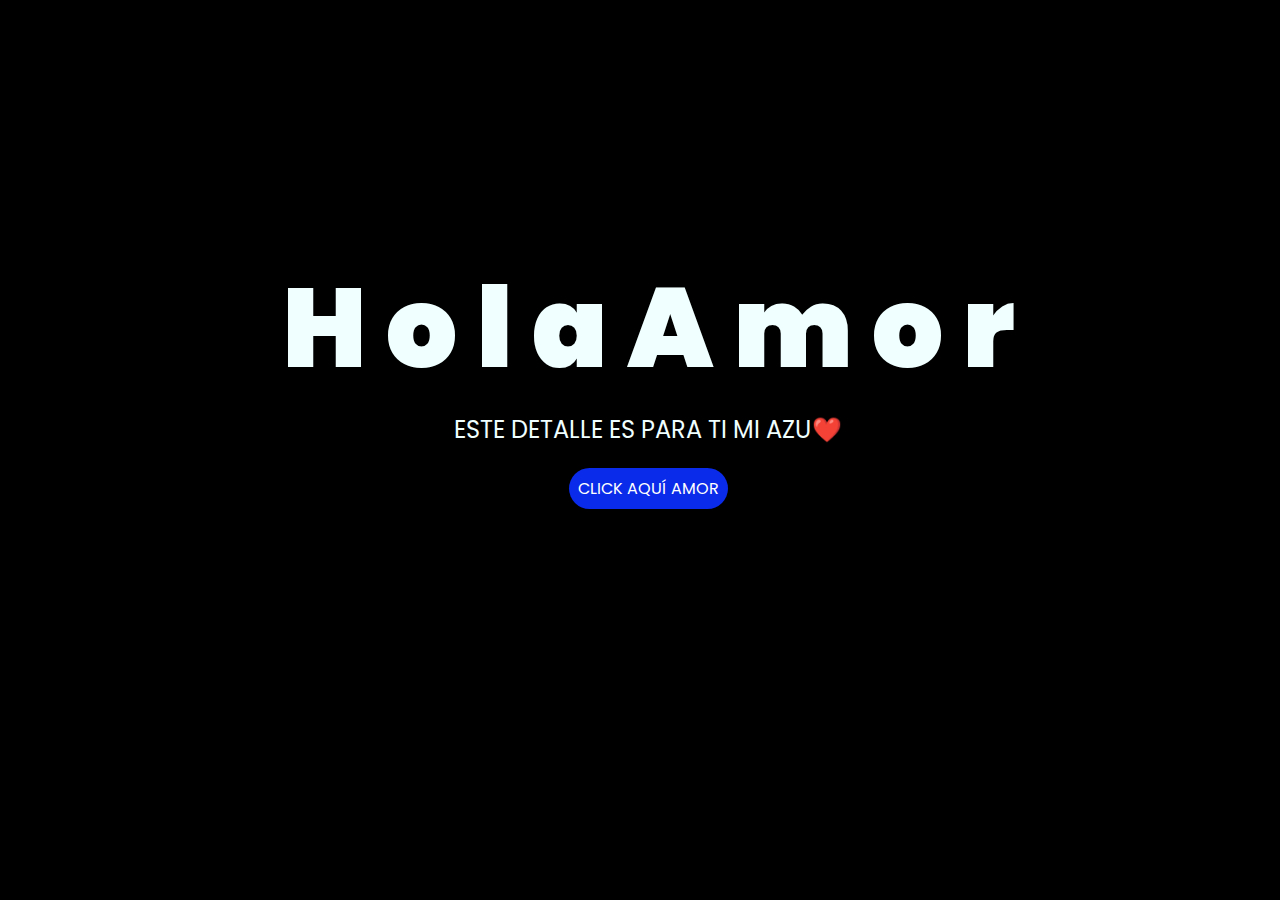
<file: index.html>
<!DOCTYPE html>
<html lang="es">

<head>
    <meta charset="UTF-8">
    <meta http-equiv="X-UA-Compatible" content="IE=edge">
    <meta name="viewport" content="width=device-width, initial-scale=1.0">
    <link rel="stylesheet" href="style.css">
    <link rel="icon" href="flowers.png" type="image/x-icon">
    <title>Flowers</title>
</head>

<body>
    <div class="greetings">
        <span>H</span>
        <span>o</span>
        <span>l</span>
        <span>a</span>
        <span> </span>
        <span>A</span>
        <span>m</span>
        <span>o</span>
        <span>r</span>

    </div>
    <div class="description">
        <span>ESTE DETALLE ES PARA TI MI AZU❤️</span>
    </div>
    <div class="button">
        <button class="botones">
            <a href="flower.html" style="color: #fff;">CLICK AQUÍ AMOR</a>
        </button>
    </div>

</body>

</html>
</file>
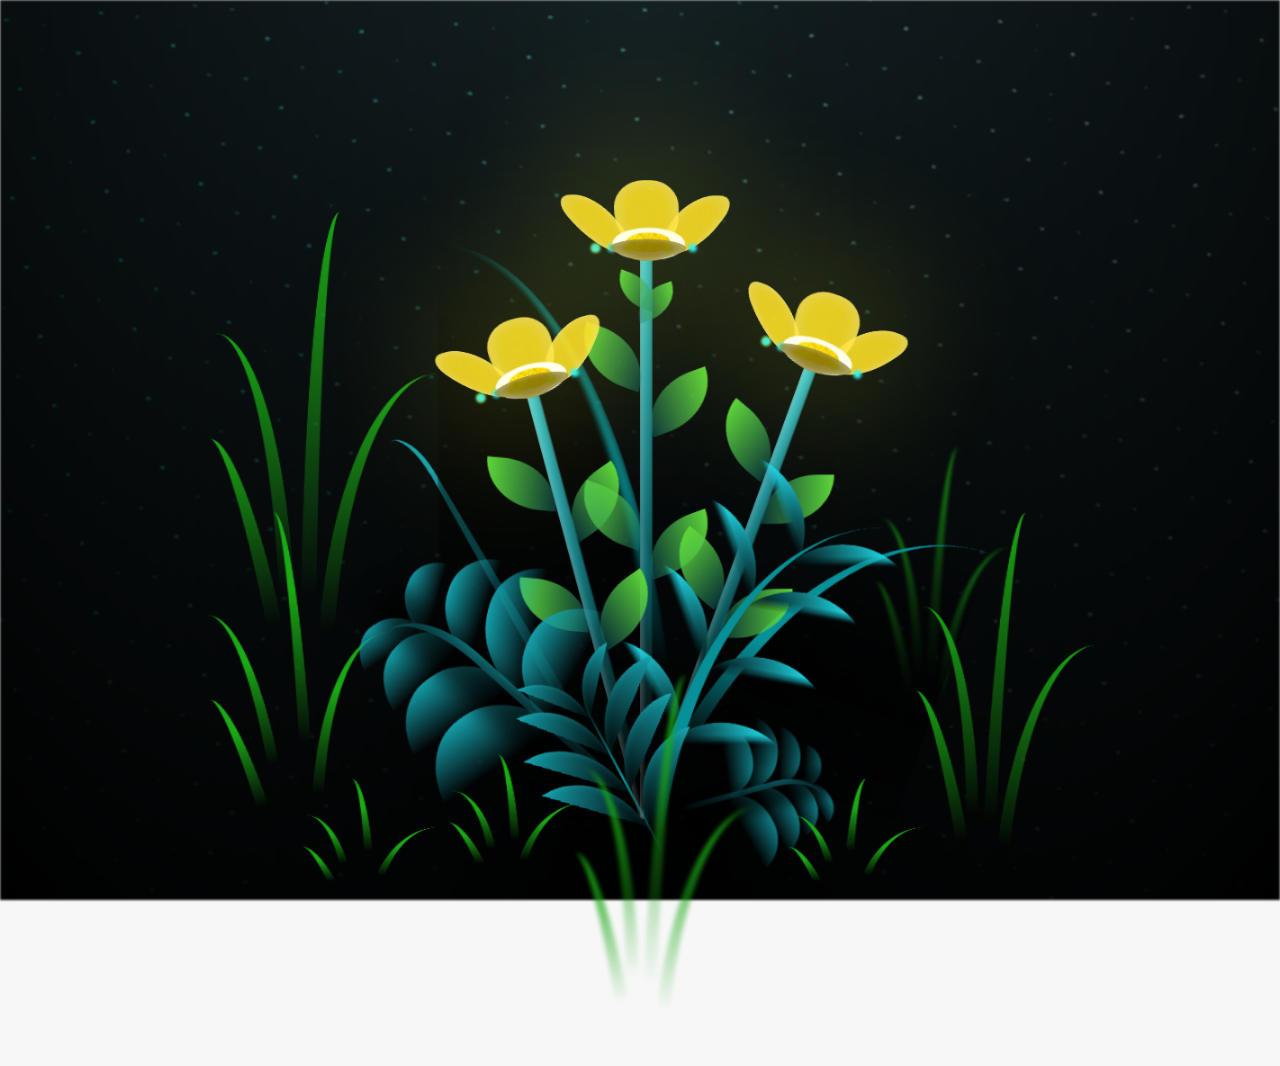
<file: flower.html>
<!DOCTYPE html>
<html lang="es">
  <head>
    <meta charset="UTF-8" />
    <meta http-equiv="X-UA-Compatible" content="IE=edge" />
    <meta name="viewport" content="width=device-width, initial-scale=1.0" />
    <link rel="stylesheet" href="main.css" />
    <link rel="icon" href="flowers.png" type="image/x-icon" />
    <title>Flower</title>
  </head>
  <body class="container">
    <audio src="ChristianBasso&HaienQiu-Flowers.mp3" autoplay></audio>
    <div id="lyrics">
     
    </div>
    <h1 class="titulo">Estas flores amarillas son para ti mi amor. <br> <br>
      Eres una niña muy preciosa, Te amo como no tenes idea!, ojala te gusten🥺</h1>
  
    <div class="night"></div>
    <div class="flowers">
      <div class="flower flower--1">
        <div class="flower__leafs flower__leafs--1">
          <div class="flower__leaf flower__leaf--1"></div>
          <div class="flower__leaf flower__leaf--2"></div>
          <div class="flower__leaf flower__leaf--3"></div>
          <div class="flower__leaf flower__leaf--4"></div>
          <div class="flower__white-circle"></div>

          <div class="flower__light flower__light--1"></div>
          <div class="flower__light flower__light--2"></div>
          <div class="flower__light flower__light--3"></div>
          <div class="flower__light flower__light--4"></div>
          <div class="flower__light flower__light--5"></div>
          <div class="flower__light flower__light--6"></div>
          <div class="flower__light flower__light--7"></div>
          <div class="flower__light flower__light--8"></div>
        </div>
        <div class="flower__line">
          <div class="flower__line__leaf flower__line__leaf--1"></div>
          <div class="flower__line__leaf flower__line__leaf--2"></div>
          <div class="flower__line__leaf flower__line__leaf--3"></div>
          <div class="flower__line__leaf flower__line__leaf--4"></div>
          <div class="flower__line__leaf flower__line__leaf--5"></div>
          <div class="flower__line__leaf flower__line__leaf--6"></div>
        </div>
      </div>

      <div class="flower flower--2">
        <div class="flower__leafs flower__leafs--2">
          <div class="flower__leaf flower__leaf--1"></div>
          <div class="flower__leaf flower__leaf--2"></div>
          <div class="flower__leaf flower__leaf--3"></div>
          <div class="flower__leaf flower__leaf--4"></div>
          <div class="flower__white-circle"></div>

          <div class="flower__light flower__light--1"></div>
          <div class="flower__light flower__light--2"></div>
          <div class="flower__light flower__light--3"></div>
          <div class="flower__light flower__light--4"></div>
          <div class="flower__light flower__light--5"></div>
          <div class="flower__light flower__light--6"></div>
          <div class="flower__light flower__light--7"></div>
          <div class="flower__light flower__light--8"></div>
        </div>
        <div class="flower__line">
          <div class="flower__line__leaf flower__line__leaf--1"></div>
          <div class="flower__line__leaf flower__line__leaf--2"></div>
          <div class="flower__line__leaf flower__line__leaf--3"></div>
          <div class="flower__line__leaf flower__line__leaf--4"></div>
        </div>
      </div>

      <div class="flower flower--3">
        <div class="flower__leafs flower__leafs--3">
          <div class="flower__leaf flower__leaf--1"></div>
          <div class="flower__leaf flower__leaf--2"></div>
          <div class="flower__leaf flower__leaf--3"></div>
          <div class="flower__leaf flower__leaf--4"></div>
          <div class="flower__white-circle"></div>

          <div class="flower__light flower__light--1"></div>
          <div class="flower__light flower__light--2"></div>
          <div class="flower__light flower__light--3"></div>
          <div class="flower__light flower__light--4"></div>
          <div class="flower__light flower__light--5"></div>
          <div class="flower__light flower__light--6"></div>
          <div class="flower__light flower__light--7"></div>
          <div class="flower__light flower__light--8"></div>
        </div>
        <div class="flower__line">
          <div class="flower__line__leaf flower__line__leaf--1"></div>
          <div class="flower__line__leaf flower__line__leaf--2"></div>
          <div class="flower__line__leaf flower__line__leaf--3"></div>
          <div class="flower__line__leaf flower__line__leaf--4"></div>
        </div>
      </div>

      <div class="grow-ans" style="--d: 1.2s">
        <div class="flower__g-long">
          <div class="flower__g-long__top"></div>
          <div class="flower__g-long__bottom"></div>
        </div>
      </div>

      <div class="growing-grass">
        <div class="flower__grass flower__grass--1">
          <div class="flower__grass--top"></div>
          <div class="flower__grass--bottom"></div>
          <div class="flower__grass__leaf flower__grass__leaf--1"></div>
          <div class="flower__grass__leaf flower__grass__leaf--2"></div>
          <div class="flower__grass__leaf flower__grass__leaf--3"></div>
          <div class="flower__grass__leaf flower__grass__leaf--4"></div>
          <div class="flower__grass__leaf flower__grass__leaf--5"></div>
          <div class="flower__grass__leaf flower__grass__leaf--6"></div>
          <div class="flower__grass__leaf flower__grass__leaf--7"></div>
          <div class="flower__grass__leaf flower__grass__leaf--8"></div>
          <div class="flower__grass__overlay"></div>
        </div>
      </div>

      <div class="growing-grass">
        <div class="flower__grass flower__grass--2">
          <div class="flower__grass--top"></div>
          <div class="flower__grass--bottom"></div>
          <div class="flower__grass__leaf flower__grass__leaf--1"></div>
          <div class="flower__grass__leaf flower__grass__leaf--2"></div>
          <div class="flower__grass__leaf flower__grass__leaf--3"></div>
          <div class="flower__grass__leaf flower__grass__leaf--4"></div>
          <div class="flower__grass__leaf flower__grass__leaf--5"></div>
          <div class="flower__grass__leaf flower__grass__leaf--6"></div>
          <div class="flower__grass__leaf flower__grass__leaf--7"></div>
          <div class="flower__grass__leaf flower__grass__leaf--8"></div>
          <div class="flower__grass__overlay"></div>
        </div>
      </div>

      <div class="grow-ans" style="--d: 2.4s">
        <div class="flower__g-right flower__g-right--1">
          <div class="leaf"></div>
        </div>
      </div>

      <div class="grow-ans" style="--d: 2.8s">
        <div class="flower__g-right flower__g-right--2">
          <div class="leaf"></div>
        </div>
      </div>

      <div class="grow-ans" style="--d: 2.8s">
        <div class="flower__g-front">
          <div
            class="flower__g-front__leaf-wrapper flower__g-front__leaf-wrapper--1"
          >
            <div class="flower__g-front__leaf"></div>
          </div>
          <div
            class="flower__g-front__leaf-wrapper flower__g-front__leaf-wrapper--2"
          >
            <div class="flower__g-front__leaf"></div>
          </div>
          <div
            class="flower__g-front__leaf-wrapper flower__g-front__leaf-wrapper--3"
          >
            <div class="flower__g-front__leaf"></div>
          </div>
          <div
            class="flower__g-front__leaf-wrapper flower__g-front__leaf-wrapper--4"
          >
            <div class="flower__g-front__leaf"></div>
          </div>
          <div
            class="flower__g-front__leaf-wrapper flower__g-front__leaf-wrapper--5"
          >
            <div class="flower__g-front__leaf"></div>
          </div>
          <div
            class="flower__g-front__leaf-wrapper flower__g-front__leaf-wrapper--6"
          >
            <div class="flower__g-front__leaf"></div>
          </div>
          <div
            class="flower__g-front__leaf-wrapper flower__g-front__leaf-wrapper--7"
          >
            <div class="flower__g-front__leaf"></div>
          </div>
          <div
            class="flower__g-front__leaf-wrapper flower__g-front__leaf-wrapper--8"
          >
            <div class="flower__g-front__leaf"></div>
          </div>
          <div class="flower__g-front__line"></div>
        </div>
      </div>

      <div class="grow-ans" style="--d: 3.2s">
        <div class="flower__g-fr">
          <div class="leaf"></div>
          <div class="flower__g-fr__leaf flower__g-fr__leaf--1"></div>
          <div class="flower__g-fr__leaf flower__g-fr__leaf--2"></div>
          <div class="flower__g-fr__leaf flower__g-fr__leaf--3"></div>
          <div class="flower__g-fr__leaf flower__g-fr__leaf--4"></div>
          <div class="flower__g-fr__leaf flower__g-fr__leaf--5"></div>
          <div class="flower__g-fr__leaf flower__g-fr__leaf--6"></div>
          <div class="flower__g-fr__leaf flower__g-fr__leaf--7"></div>
          <div class="flower__g-fr__leaf flower__g-fr__leaf--8"></div>
        </div>
      </div>

      <div class="long-g long-g--0">
        <div class="grow-ans" style="--d: 3s">
          <div class="leaf leaf--0"></div>
        </div>
        <div class="grow-ans" style="--d: 2.2s">
          <div class="leaf leaf--1"></div>
        </div>
        <div class="grow-ans" style="--d: 3.4s">
          <div class="leaf leaf--2"></div>
        </div>
        <div class="grow-ans" style="--d: 3.6s">
          <div class="leaf leaf--3"></div>
        </div>
      </div>

      <div class="long-g long-g--1">
        <div class="grow-ans" style="--d: 3.6s">
          <div class="leaf leaf--0"></div>
        </div>
        <div class="grow-ans" style="--d: 3.8s">
          <div class="leaf leaf--1"></div>
        </div>
        <div class="grow-ans" style="--d: 4s">
          <div class="leaf leaf--2"></div>
        </div>
        <div class="grow-ans" style="--d: 4.2s">
          <div class="leaf leaf--3"></div>
        </div>
      </div>

      <div class="long-g long-g--2">
        <div class="grow-ans" style="--d: 4s">
          <div class="leaf leaf--0"></div>
        </div>
        <div class="grow-ans" style="--d: 4.2s">
          <div class="leaf leaf--1"></div>
        </div>
        <div class="grow-ans" style="--d: 4.4s">
          <div class="leaf leaf--2"></div>
        </div>
        <div class="grow-ans" style="--d: 4.6s">
          <div class="leaf leaf--3"></div>
        </div>
      </div>

      <div class="long-g long-g--3">
        <div class="grow-ans" style="--d: 4s">
          <div class="leaf leaf--0"></div>
        </div>
        <div class="grow-ans" style="--d: 4.2s">
          <div class="leaf leaf--1"></div>
        </div>
        <div class="grow-ans" style="--d: 3s">
          <div class="leaf leaf--2"></div>
        </div>
        <div class="grow-ans" style="--d: 3.6s">
          <div class="leaf leaf--3"></div>
        </div>
      </div>

      <div class="long-g long-g--4">
        <div class="grow-ans" style="--d: 4s">
          <div class="leaf leaf--0"></div>
        </div>
        <div class="grow-ans" style="--d: 4.2s">
          <div class="leaf leaf--1"></div>
        </div>
        <div class="grow-ans" style="--d: 3s">
          <div class="leaf leaf--2"></div>
        </div>
        <div class="grow-ans" style="--d: 3.6s">
          <div class="leaf leaf--3"></div>
        </div>
      </div>

      <div class="long-g long-g--5">
        <div class="grow-ans" style="--d: 4s">
          <div class="leaf leaf--0"></div>
        </div>
        <div class="grow-ans" style="--d: 4.2s">
          <div class="leaf leaf--1"></div>
        </div>
        <div class="grow-ans" style="--d: 3s">
          <div class="leaf leaf--2"></div>
        </div>
        <div class="grow-ans" style="--d: 3.6s">
          <div class="leaf leaf--3"></div>
        </div>
      </div>

      <div class="long-g long-g--6">
        <div class="grow-ans" style="--d: 4.2s">
          <div class="leaf leaf--0"></div>
        </div>
        <div class="grow-ans" style="--d: 4.4s">
          <div class="leaf leaf--1"></div>
        </div>
        <div class="grow-ans" style="--d: 4.6s">
          <div class="leaf leaf--2"></div>
        </div>
        <div class="grow-ans" style="--d: 4.8s">
          <div class="leaf leaf--3"></div>
        </div>
      </div>

      <div class="long-g long-g--7">
        <div class="grow-ans" style="--d: 3s">
          <div class="leaf leaf--0"></div>
        </div>
        <div class="grow-ans" style="--d: 3.2s">
          <div class="leaf leaf--1"></div>
        </div>
        <div class="grow-ans" style="--d: 3.5s">
          <div class="leaf leaf--2"></div>
        </div>
        <div class="grow-ans" style="--d: 3.6s">
          <div class="leaf leaf--3"></div>
        </div>
      </div>
    </div>
    <script src="anim.js"></script>
    <script src="main.js"></script>
  </body>
</html>
</file>
<file: style.css>
@import url('https://fonts.googleapis.com/css2?family=Poppins:ital,wght@0,500;1,900&display=swap');
*{
    font-family: 'Poppins',cursive;
}
body{
    color: azure;
    width: 100%;
    height: 82vh;
    display: flex;
    flex-direction: column;
    align-items: center;
    justify-content: center;
    background-color: black;
    /* padding-top: -30; */
}

.botones{
    padding: 9px;
    border-radius: 80px;
    background-color: transparent;
    border: none;
}

.botones a{
    background-color: #0a2be9;
    padding: 9px;
    border-radius: 80px;
    -webkit-border-radius: 80px;
    -moz-border-radius: 80px;
    -ms-border-radius: 80px;
    -o-border-radius: 80px;

}

.botones a:focus{
    background-color: rgb(50, 194, 194);
}

.greetings{
    font-size: 7rem;
    font-weight: 900;
}
.greetings > span{
    animation: glow 2.5s ease-in-out infinite;
}
@keyframes glow{
    0%, 100%{
        color: #fff;
        text-shadow: 0 0 12px #39c6d6, 0 0 50px #39c6d6, 0 0 100px #39c6d6;
    }
    10%, 90%{
        color: #111;
        text-shadow: none;
    }
}
.greetings > span:nth-child(2){
    animation-delay: .2s ;
}
.greetings > span:nth-child(3){
    animation-delay: .4s ;
}
.greetings > span:nth-child(4){
    animation-delay: .6s;
}
.greetings > span:nth-child(5){
    animation-delay: .8s;
}
.greetings > span:nth-child(6){
    animation-delay: 1s;
}

.description{
    font-size: 1.5rem;
    margin-bottom: 20px;
}

.button a{
    text-decoration: none;
    font-size: 1rem;
    color: #111;
}

@media screen and (max-width:574px){
    .greetings{
        display: block;
        font-size: 4rem;
        font-weight: 800;
        text-align: center;
    }
    .description{
        font-size: 2rem;
    }
    
    .button a{
        font-size: 1rem;
    }
}
</file>
<file: main.css>
*,
*::after,
*::before {
  padding: 0;
  margin: 0;
  box-sizing: border-box;
}

:root {
  --dark-color: #000;
}

body {
  display: flex;
  align-items: flex-end;
  justify-content: center;
  min-height: 100vh;
  background-color: var(--dark-color);
  overflow: hidden;
  perspective: 1000px;
}

#lyrics {
  font-size: 28px;
  font-family: "Franklin Gothic Medium", "Arial Narrow", Arial, sans-serif;
  color: white;
  position: absolute;
  margin-bottom: 20%;
  z-index: 1;
  font-weight: bold;
  letter-spacing: 4px;
}
@media only screen and (max-width: 600px) {
  /* Estilos específicos para dispositivos con un ancho máximo de 600px */
  #lyrics {
      font-size: 14px; /* Reduce el tamaño del texto para dispositivos más pequeños */
      margin-bottom: 530px;
      letter-spacing: 3px;
  }

}
.titulo {
  margin-bottom: 180px;
  font-family: "Arial Narrow", Arial, sans-serif;
  color: yellow;
  position: absolute;
  font-weight: bold;
  letter-spacing: 10px;
  opacity: 0;
  animation: fadeIn 3s ease-in-out forwards;
  text-align: center;
}
@keyframes fadeIn {
  from {
    opacity: 0;
  }
  to {
    opacity: 1;
  }
}

.night {
  z-index: -1;
  position: absolute;
  left: 50%;
  top: 0;
  transform: translateX(-50%);
  width: 100%;
  height: 100%;
  filter: blur(0.1vmin);
  background-image: radial-gradient(
      ellipse at top,
      transparent 0%,
      var(--dark-color)
    ),
    radial-gradient(
      ellipse at bottom,
      var(--dark-color),
      rgba(145, 233, 255, 0.2)
    ),
    repeating-linear-gradient(
      220deg,
      rgb(0, 0, 0) 0px,
      rgb(0, 0, 0) 19px,
      transparent 19px,
      transparent 22px
    ),
    repeating-linear-gradient(
      189deg,
      rgb(0, 0, 0) 0px,
      rgb(0, 0, 0) 19px,
      transparent 19px,
      transparent 22px
    ),
    repeating-linear-gradient(
      148deg,
      rgb(0, 0, 0) 0px,
      rgb(0, 0, 0) 19px,
      transparent 19px,
      transparent 22px
    ),
    linear-gradient(90deg, rgb(0, 255, 250), rgb(240, 240, 240));
}

.flowers {
  position: relative;
  transform: scale(0.9);
  /*margin-bottom: 100px;
  */
}

@media only screen and (max-width: 600px) {
  /* Estilos específicos para dispositivos con un ancho máximo de 600px */
.flowers {
      font-size: 14px;
      margin-bottom: 35%;
      letter-spacing: 3px;
      transform: scale(1.0);
}

}

.flower {
  position: absolute;
  bottom: 10vmin;
  transform-origin: bottom center;
  z-index: 10;
  --fl-speed: 0.8s;
}
.flower--1 {
  -webkit-animation: moving-flower-1 4s linear infinite;
  animation: moving-flower-1 4s linear infinite;
}
.flower--1 .flower__line {
  height: 70vmin;
  -webkit-animation-delay: 0.3s;
  animation-delay: 0.3s;
}
.flower--1 .flower__line__leaf--1 {
  -webkit-animation: blooming-leaf-right var(--fl-speed) 1.6s backwards;
  animation: blooming-leaf-right var(--fl-speed) 1.6s backwards;
}
.flower--1 .flower__line__leaf--2 {
  -webkit-animation: blooming-leaf-right var(--fl-speed) 1.4s backwards;
  animation: blooming-leaf-right var(--fl-speed) 1.4s backwards;
}
.flower--1 .flower__line__leaf--3 {
  -webkit-animation: blooming-leaf-left var(--fl-speed) 1.2s backwards;
  animation: blooming-leaf-left var(--fl-speed) 1.2s backwards;
}
.flower--1 .flower__line__leaf--4 {
  -webkit-animation: blooming-leaf-left var(--fl-speed) 1s backwards;
  animation: blooming-leaf-left var(--fl-speed) 1s backwards;
}
.flower--1 .flower__line__leaf--5 {
  -webkit-animation: blooming-leaf-right var(--fl-speed) 1.8s backwards;
  animation: blooming-leaf-right var(--fl-speed) 1.8s backwards;
}
.flower--1 .flower__line__leaf--6 {
  -webkit-animation: blooming-leaf-left var(--fl-speed) 2s backwards;
  animation: blooming-leaf-left var(--fl-speed) 2s backwards;
}
.flower--2 {
  left: 50%;
  transform: rotate(20deg);
  -webkit-animation: moving-flower-2 4s linear infinite;
  animation: moving-flower-2 4s linear infinite;
}
.flower--2 .flower__line {
  height: 60vmin;
  -webkit-animation-delay: 0.6s;
  animation-delay: 0.6s;
}
.flower--2 .flower__line__leaf--1 {
  -webkit-animation: blooming-leaf-right var(--fl-speed) 1.9s backwards;
  animation: blooming-leaf-right var(--fl-speed) 1.9s backwards;
}
.flower--2 .flower__line__leaf--2 {
  -webkit-animation: blooming-leaf-right var(--fl-speed) 1.7s backwards;
  animation: blooming-leaf-right var(--fl-speed) 1.7s backwards;
}
.flower--2 .flower__line__leaf--3 {
  -webkit-animation: blooming-leaf-left var(--fl-speed) 1.5s backwards;
  animation: blooming-leaf-left var(--fl-speed) 1.5s backwards;
}
.flower--2 .flower__line__leaf--4 {
  -webkit-animation: blooming-leaf-left var(--fl-speed) 1.3s backwards;
  animation: blooming-leaf-left var(--fl-speed) 1.3s backwards;
}
.flower--3 {
  left: 50%;
  transform: rotate(-15deg);
  -webkit-animation: moving-flower-3 4s linear infinite;
  animation: moving-flower-3 4s linear infinite;
}
.flower--3 .flower__line {
  -webkit-animation-delay: 0.9s;
  animation-delay: 0.9s;
}
.flower--3 .flower__line__leaf--1 {
  -webkit-animation: blooming-leaf-right var(--fl-speed) 2.5s backwards;
  animation: blooming-leaf-right var(--fl-speed) 2.5s backwards;
}
.flower--3 .flower__line__leaf--2 {
  -webkit-animation: blooming-leaf-right var(--fl-speed) 2.3s backwards;
  animation: blooming-leaf-right var(--fl-speed) 2.3s backwards;
}
.flower--3 .flower__line__leaf--3 {
  -webkit-animation: blooming-leaf-left var(--fl-speed) 2.1s backwards;
  animation: blooming-leaf-left var(--fl-speed) 2.1s backwards;
}
.flower--3 .flower__line__leaf--4 {
  -webkit-animation: blooming-leaf-left var(--fl-speed) 1.9s backwards;
  animation: blooming-leaf-left var(--fl-speed) 1.9s backwards;
}
.flower__leafs {
  position: relative;
  -webkit-animation: blooming-flower 2s backwards;
  animation: blooming-flower 2s backwards;
}
.flower__leafs--1 {
  -webkit-animation-delay: 1.1s;
  animation-delay: 1.1s;
}
.flower__leafs--2 {
  -webkit-animation-delay: 1.4s;
  animation-delay: 1.4s;
}
.flower__leafs--3 {
  -webkit-animation-delay: 1.7s;
  animation-delay: 1.7s;
}
.flower__leafs::after {
  content: "";
  position: absolute;
  left: 0;
  top: 0;
  transform: translate(-50%, -100%);
  width: 8vmin;
  height: 8vmin;
  background-color: #f9fd25;
  /* background-color: #fd2525; */
  filter: blur(10vmin);
}
.flower__leaf {
  position: absolute;
  bottom: 0;
  left: 50%;
  width: 8vmin;
  height: 11vmin;
  border-radius: 51% 49% 47% 53%/44% 45% 55% 69%;
  background-color: #253bfd;
  background-color: #fddd25;
  transform-origin: bottom center;
  opacity: 0.9;
  box-shadow: inset 0 0 2vmin rgba(255, 255, 255, 0.5);
}
.flower__leaf--1 {
  transform: translate(-10%, 1%) rotateY(40deg) rotateX(-50deg);
}
.flower__leaf--2 {
  transform: translate(-50%, -4%) rotateX(40deg);
}
.flower__leaf--3 {
  transform: translate(-90%, 0%) rotateY(45deg) rotateX(50deg);
}
.flower__leaf--4 {
  width: 8vmin;
  height: 8vmin;
  transform-origin: bottom left;
  border-radius: 4vmin 10vmin 4vmin 4vmin;
  transform: translate(0%, 18%) rotateX(70deg) rotate(-43deg);
  background-color: #7c6901;
  z-index: 1;
  opacity: 0.8;
}
.flower__white-circle {
  position: absolute;
  left: -3.5vmin;
  top: -3vmin;
  width: 9vmin;
  height: 4vmin;
  border-radius: 50%;
  background-color: #fff;
}
.flower__white-circle::after {
  content: "";
  position: absolute;
  left: 50%;
  top: 45%;
  transform: translate(-50%, -50%);
  width: 60%;
  height: 60%;
  border-radius: inherit;
  background-image: repeating-linear-gradient(
      135deg,
      rgba(0, 0, 0, 0.03) 0px,
      rgba(0, 0, 0, 0.03) 1px,
      transparent 1px,
      transparent 12px
    ),
    repeating-linear-gradient(
      45deg,
      rgba(0, 0, 0, 0.03) 0px,
      rgba(0, 0, 0, 0.03) 1px,
      transparent 1px,
      transparent 12px
    ),
    repeating-linear-gradient(
      67.5deg,
      rgba(0, 0, 0, 0.03) 0px,
      rgba(0, 0, 0, 0.03) 1px,
      transparent 1px,
      transparent 12px
    ),
    repeating-linear-gradient(
      135deg,
      rgba(0, 0, 0, 0.03) 0px,
      rgba(0, 0, 0, 0.03) 1px,
      transparent 1px,
      transparent 12px
    ),
    repeating-linear-gradient(
      45deg,
      rgba(0, 0, 0, 0.03) 0px,
      rgba(0, 0, 0, 0.03) 1px,
      transparent 1px,
      transparent 12px
    ),
    repeating-linear-gradient(
      112.5deg,
      rgba(0, 0, 0, 0.03) 0px,
      rgba(0, 0, 0, 0.03) 1px,
      transparent 1px,
      transparent 12px
    ),
    repeating-linear-gradient(
      112.5deg,
      rgba(0, 0, 0, 0.03) 0px,
      rgba(0, 0, 0, 0.03) 1px,
      transparent 1px,
      transparent 12px
    ),
    repeating-linear-gradient(
      45deg,
      rgba(0, 0, 0, 0.03) 0px,
      rgba(0, 0, 0, 0.03) 1px,
      transparent 1px,
      transparent 12px
    ),
    repeating-linear-gradient(
      22.5deg,
      rgba(0, 0, 0, 0.03) 0px,
      rgba(0, 0, 0, 0.03) 1px,
      transparent 1px,
      transparent 12px
    ),
    repeating-linear-gradient(
      45deg,
      rgba(0, 0, 0, 0.03) 0px,
      rgba(0, 0, 0, 0.03) 1px,
      transparent 1px,
      transparent 12px
    ),
    repeating-linear-gradient(
      22.5deg,
      rgba(0, 0, 0, 0.03) 0px,
      rgba(0, 0, 0, 0.03) 1px,
      transparent 1px,
      transparent 12px
    ),
    repeating-linear-gradient(
      135deg,
      rgba(0, 0, 0, 0.03) 0px,
      rgba(0, 0, 0, 0.03) 1px,
      transparent 1px,
      transparent 12px
    ),
    repeating-linear-gradient(
      157.5deg,
      rgba(0, 0, 0, 0.03) 0px,
      rgba(0, 0, 0, 0.03) 1px,
      transparent 1px,
      transparent 12px
    ),
    repeating-linear-gradient(
      67.5deg,
      rgba(0, 0, 0, 0.03) 0px,
      rgba(0, 0, 0, 0.03) 1px,
      transparent 1px,
      transparent 12px
    ),
    repeating-linear-gradient(
      67.5deg,
      rgba(0, 0, 0, 0.03) 0px,
      rgba(0, 0, 0, 0.03) 1px,
      transparent 1px,
      transparent 12px
    ),
    linear-gradient(90deg, rgb(255, 235, 18), rgb(255, 206, 0));
}
.flower__line {
  height: 55vmin;
  width: 1.5vmin;
  background-image: linear-gradient(
      to left,
      rgba(0, 0, 0, 0.2),
      transparent,
      rgba(255, 255, 255, 0.2)
    ),
    linear-gradient(to top, transparent 10%, #14757a, #39c6d6);
  box-shadow: inset 0 0 2px rgba(0, 0, 0, 0.5);
  -webkit-animation: grow-flower-tree 4s backwards;
  animation: grow-flower-tree 4s backwards;
}
.flower__line__leaf {
  --w: 7vmin;
  --h: calc(var(--w) + 2vmin);
  position: absolute;
  top: 20%;
  left: 90%;
  width: var(--w);
  height: var(--h);
  border-top-right-radius: var(--h);
  border-bottom-left-radius: var(--h);
  background-image: linear-gradient(to top, rgba(20, 117, 122, 0.4), #5ed639);
}
.flower__line__leaf--1 {
  transform: rotate(70deg) rotateY(30deg);
}
.flower__line__leaf--2 {
  top: 45%;
  transform: rotate(70deg) rotateY(30deg);
}
.flower__line__leaf--3,
.flower__line__leaf--4,
.flower__line__leaf--6 {
  border-top-right-radius: 0;
  border-bottom-left-radius: 0;
  border-top-left-radius: var(--h);
  border-bottom-right-radius: var(--h);
  left: -460%;
  top: 12%;
  transform: rotate(-70deg) rotateY(30deg);
}
.flower__line__leaf--4 {
  top: 40%;
}
.flower__line__leaf--5 {
  top: 0;
  transform-origin: left;
  transform: rotate(70deg) rotateY(30deg) scale(0.6);
}
.flower__line__leaf--6 {
  top: -2%;
  left: -450%;
  transform-origin: right;
  transform: rotate(-70deg) rotateY(30deg) scale(0.6);
}
.flower__light {
  position: absolute;
  bottom: 0vmin;
  width: 1vmin;
  height: 1vmin;
  background-color: rgb(255, 251, 0);
  border-radius: 50%;
  filter: blur(0.2vmin);
  -webkit-animation: light-ans 4s linear infinite backwards;
  animation: light-ans 4s linear infinite backwards;
}
.flower__light:nth-child(odd) {
  background-color: #23f0ff;
}
.flower__light--1 {
  left: -2vmin;
  -webkit-animation-delay: 1s;
  animation-delay: 1s;
}
.flower__light--2 {
  left: 3vmin;
  -webkit-animation-delay: 0.5s;
  animation-delay: 0.5s;
}
.flower__light--3 {
  left: -6vmin;
  -webkit-animation-delay: 0.3s;
  animation-delay: 0.3s;
}
.flower__light--4 {
  left: 6vmin;
  -webkit-animation-delay: 0.9s;
  animation-delay: 0.9s;
}
.flower__light--5 {
  left: -1vmin;
  -webkit-animation-delay: 1.5s;
  animation-delay: 1.5s;
}
.flower__light--6 {
  left: -4vmin;
  -webkit-animation-delay: 3s;
  animation-delay: 3s;
}
.flower__light--7 {
  left: 3vmin;
  -webkit-animation-delay: 2s;
  animation-delay: 2s;
}
.flower__light--8 {
  left: -6vmin;
  -webkit-animation-delay: 3.5s;
  animation-delay: 3.5s;
}
.flower__grass {
  --c: #159faa;
  --line-w: 1.5vmin;
  position: absolute;
  bottom: 12vmin;
  left: -7vmin;
  display: flex;
  flex-direction: column;
  align-items: flex-end;
  z-index: 20;
  transform-origin: bottom center;
  transform: rotate(-48deg) rotateY(40deg);
}
.flower__grass--1 {
  -webkit-animation: moving-grass 2s linear infinite;
  animation: moving-grass 2s linear infinite;
}
.flower__grass--2 {
  left: 2vmin;
  bottom: 10vmin;
  transform: scale(0.5) rotate(75deg) rotateX(10deg) rotateY(-200deg);
  opacity: 0.8;
  z-index: 0;
  -webkit-animation: moving-grass--2 1.5s linear infinite;
  animation: moving-grass--2 1.5s linear infinite;
}
.flower__grass--top {
  width: 7vmin;
  height: 10vmin;
  border-top-right-radius: 100%;
  border-right: var(--line-w) solid var(--c);
  transform-origin: bottom center;
  transform: rotate(-2deg);
}
.flower__grass--bottom {
  margin-top: -2px;
  width: var(--line-w);
  height: 25vmin;
  background-image: linear-gradient(to top, transparent, var(--c));
}
.flower__grass__leaf {
  --size: 10vmin;
  position: absolute;
  width: calc(var(--size) * 2.1);
  height: var(--size);
  border-top-left-radius: var(--size);
  border-top-right-radius: var(--size);
  background-image: linear-gradient(
    to top,
    transparent,
    transparent 30%,
    var(--c)
  );
  z-index: 100;
}
.flower__grass__leaf--1 {
  top: -6%;
  left: 30%;
  --size: 6vmin;
  transform: rotate(-20deg);
  -webkit-animation: growing-grass-ans--1 2s 2.6s backwards;
  animation: growing-grass-ans--1 2s 2.6s backwards;
}
@-webkit-keyframes growing-grass-ans--1 {
  0% {
    transform-origin: bottom left;
    transform: rotate(-20deg) scale(0);
  }
}
@keyframes growing-grass-ans--1 {
  0% {
    transform-origin: bottom left;
    transform: rotate(-20deg) scale(0);
  }
}
.flower__grass__leaf--2 {
  top: -5%;
  left: -110%;
  --size: 6vmin;
  transform: rotate(10deg);
  -webkit-animation: growing-grass-ans--2 2s 2.4s linear backwards;
  animation: growing-grass-ans--2 2s 2.4s linear backwards;
}
@-webkit-keyframes growing-grass-ans--2 {
  0% {
    transform-origin: bottom right;
    transform: rotate(10deg) scale(0);
  }
}
@keyframes growing-grass-ans--2 {
  0% {
    transform-origin: bottom right;
    transform: rotate(10deg) scale(0);
  }
}
.flower__grass__leaf--3 {
  top: 5%;
  left: 60%;
  --size: 8vmin;
  transform: rotate(-18deg) rotateX(-20deg);
  -webkit-animation: growing-grass-ans--3 2s 2.2s linear backwards;
  animation: growing-grass-ans--3 2s 2.2s linear backwards;
}
@-webkit-keyframes growing-grass-ans--3 {
  0% {
    transform-origin: bottom left;
    transform: rotate(-18deg) rotateX(-20deg) scale(0);
  }
}
@keyframes growing-grass-ans--3 {
  0% {
    transform-origin: bottom left;
    transform: rotate(-18deg) rotateX(-20deg) scale(0);
  }
}
.flower__grass__leaf--4 {
  top: 6%;
  left: -135%;
  --size: 8vmin;
  transform: rotate(2deg);
  -webkit-animation: growing-grass-ans--4 2s 2s linear backwards;
  animation: growing-grass-ans--4 2s 2s linear backwards;
}
@-webkit-keyframes growing-grass-ans--4 {
  0% {
    transform-origin: bottom right;
    transform: rotate(2deg) scale(0);
  }
}
@keyframes growing-grass-ans--4 {
  0% {
    transform-origin: bottom right;
    transform: rotate(2deg) scale(0);
  }
}
.flower__grass__leaf--5 {
  top: 20%;
  left: 60%;
  --size: 10vmin;
  transform: rotate(-24deg) rotateX(-20deg);
  -webkit-animation: growing-grass-ans--5 2s 1.8s linear backwards;
  animation: growing-grass-ans--5 2s 1.8s linear backwards;
}
@-webkit-keyframes growing-grass-ans--5 {
  0% {
    transform-origin: bottom left;
    transform: rotate(-24deg) rotateX(-20deg) scale(0);
  }
}
@keyframes growing-grass-ans--5 {
  0% {
    transform-origin: bottom left;
    transform: rotate(-24deg) rotateX(-20deg) scale(0);
  }
}
.flower__grass__leaf--6 {
  top: 22%;
  left: -180%;
  --size: 10vmin;
  transform: rotate(10deg);
  -webkit-animation: growing-grass-ans--6 2s 1.6s linear backwards;
  animation: growing-grass-ans--6 2s 1.6s linear backwards;
}
@-webkit-keyframes growing-grass-ans--6 {
  0% {
    transform-origin: bottom right;
    transform: rotate(10deg) scale(0);
  }
}
@keyframes growing-grass-ans--6 {
  0% {
    transform-origin: bottom right;
    transform: rotate(10deg) scale(0);
  }
}
.flower__grass__leaf--7 {
  top: 39%;
  left: 70%;
  --size: 10vmin;
  transform: rotate(-10deg);
  -webkit-animation: growing-grass-ans--7 2s 1.4s linear backwards;
  animation: growing-grass-ans--7 2s 1.4s linear backwards;
}
@-webkit-keyframes growing-grass-ans--7 {
  0% {
    transform-origin: bottom left;
    transform: rotate(-10deg) scale(0);
  }
}
@keyframes growing-grass-ans--7 {
  0% {
    transform-origin: bottom left;
    transform: rotate(-10deg) scale(0);
  }
}
.flower__grass__leaf--8 {
  top: 40%;
  left: -215%;
  --size: 11vmin;
  transform: rotate(10deg);
  -webkit-animation: growing-grass-ans--8 2s 1.2s linear backwards;
  animation: growing-grass-ans--8 2s 1.2s linear backwards;
}
@-webkit-keyframes growing-grass-ans--8 {
  0% {
    transform-origin: bottom right;
    transform: rotate(10deg) scale(0);
  }
}
@keyframes growing-grass-ans--8 {
  0% {
    transform-origin: bottom right;
    transform: rotate(10deg) scale(0);
  }
}
.flower__grass__overlay {
  position: absolute;
  top: -10%;
  right: 0%;
  width: 100%;
  height: 100%;
  background-color: rgba(0, 0, 0, 0.6);
  filter: blur(1.5vmin);
  z-index: 100;
}
.flower__g-long {
  --w: 2vmin;
  --h: 6vmin;
  --c: #159faa;
  position: absolute;
  bottom: 10vmin;
  left: -3vmin;
  transform-origin: bottom center;
  transform: rotate(-30deg) rotateY(-20deg);
  display: flex;
  flex-direction: column;
  align-items: flex-end;
  -webkit-animation: flower-g-long-ans 3s linear infinite;
  animation: flower-g-long-ans 3s linear infinite;
}
@-webkit-keyframes flower-g-long-ans {
  0%,
  100% {
    transform: rotate(-30deg) rotateY(-20deg);
  }
  50% {
    transform: rotate(-32deg) rotateY(-20deg);
  }
}
@keyframes flower-g-long-ans {
  0%,
  100% {
    transform: rotate(-30deg) rotateY(-20deg);
  }
  50% {
    transform: rotate(-32deg) rotateY(-20deg);
  }
}
.flower__g-long__top {
  top: calc(var(--h) * -1);
  width: calc(var(--w) + 1vmin);
  height: var(--h);
  border-top-right-radius: 100%;
  border-right: 0.7vmin solid var(--c);
  transform: translate(-0.7vmin, 1vmin);
}
.flower__g-long__bottom {
  width: var(--w);
  height: 50vmin;
  transform-origin: bottom center;
  background-image: linear-gradient(to top, transparent 30%, var(--c));
  box-shadow: inset 0 0 2px rgba(0, 0, 0, 0.5);
  -webkit-clip-path: polygon(35% 0, 65% 1%, 100% 100%, 0% 100%);
  clip-path: polygon(35% 0, 65% 1%, 100% 100%, 0% 100%);
}
.flower__g-right {
  position: absolute;
  bottom: 6vmin;
  left: -2vmin;
  transform-origin: bottom left;
  transform: rotate(20deg);
}
.flower__g-right .leaf {
  width: 30vmin;
  height: 50vmin;
  border-top-left-radius: 100%;
  border-left: 2vmin solid #079097;
  background-image: linear-gradient(
    to bottom,
    transparent,
    var(--dark-color) 60%
  );
  mask-image: linear-gradient(to top, transparent 30%, #079097 60%);
  -webkit-mask-image: linear-gradient(to top, transparent 30%, #079097 60%); /* Para compatibilidad con navegadores basados en WebKit */
}

.flower__g-right--1 {
  -webkit-animation: flower-g-right-ans 2.5s linear infinite;
  animation: flower-g-right-ans 2.5s linear infinite;
}
.flower__g-right--2 {
  left: 5vmin;
  transform: rotateY(-180deg);
  -webkit-animation: flower-g-right-ans--2 3s linear infinite;
  animation: flower-g-right-ans--2 3s linear infinite;
}
.flower__g-right--2 .leaf {
  height: 75vmin;
  filter: blur(0.3vmin);
  opacity: 0.8;
}
@-webkit-keyframes flower-g-right-ans {
  0%,
  100% {
    transform: rotate(20deg);
  }
  50% {
    transform: rotate(24deg) rotateX(-20deg);
  }
}
@keyframes flower-g-right-ans {
  0%,
  100% {
    transform: rotate(20deg);
  }
  50% {
    transform: rotate(24deg) rotateX(-20deg);
  }
}
@-webkit-keyframes flower-g-right-ans--2 {
  0%,
  100% {
    transform: rotateY(-180deg) rotate(0deg) rotateX(-20deg);
  }
  50% {
    transform: rotateY(-180deg) rotate(6deg) rotateX(-20deg);
  }
}
@keyframes flower-g-right-ans--2 {
  0%,
  100% {
    transform: rotateY(-180deg) rotate(0deg) rotateX(-20deg);
  }
  50% {
    transform: rotateY(-180deg) rotate(6deg) rotateX(-20deg);
  }
}
.flower__g-front {
  position: absolute;
  bottom: 6vmin;
  left: 2.5vmin;
  z-index: 100;
  transform-origin: bottom center;
  transform: rotate(-28deg) rotateY(30deg) scale(1.04);
  -webkit-animation: flower__g-front-ans 2s linear infinite;
  animation: flower__g-front-ans 2s linear infinite;
}
@-webkit-keyframes flower__g-front-ans {
  0%,
  100% {
    transform: rotate(-28deg) rotateY(30deg) scale(1.04);
  }
  50% {
    transform: rotate(-35deg) rotateY(40deg) scale(1.04);
  }
}
@keyframes flower__g-front-ans {
  0%,
  100% {
    transform: rotate(-28deg) rotateY(30deg) scale(1.04);
  }
  50% {
    transform: rotate(-35deg) rotateY(40deg) scale(1.04);
  }
}
.flower__g-front__line {
  width: 0.3vmin;
  height: 20vmin;
  background-image: linear-gradient(
    to top,
    transparent,
    #079097,
    transparent 100%
  );
  position: relative;
}
.flower__g-front__leaf-wrapper {
  position: absolute;
  top: 0;
  left: 0;
  transform-origin: bottom left;
  transform: rotate(10deg);
}
.flower__g-front__leaf-wrapper:nth-child(even) {
  left: 0vmin;
  transform: rotateY(-180deg) rotate(5deg);
  -webkit-animation: flower__g-front__leaf-left-ans 1s ease-in backwards;
  animation: flower__g-front__leaf-left-ans 1s ease-in backwards;
}
.flower__g-front__leaf-wrapper:nth-child(odd) {
  -webkit-animation: flower__g-front__leaf-ans 1s ease-in backwards;
  animation: flower__g-front__leaf-ans 1s ease-in backwards;
}
.flower__g-front__leaf-wrapper--1 {
  top: -8vmin;
  transform: scale(0.7);
  -webkit-animation: flower__g-front__leaf-ans 1s 5.5s ease-in backwards !important;
  animation: flower__g-front__leaf-ans 1s 5.5s ease-in backwards !important;
}
.flower__g-front__leaf-wrapper--2 {
  top: -8vmin;
  transform: rotateY(-180deg) scale(0.7) !important;
  -webkit-animation: flower__g-front__leaf-left-ans-2 1s 4.6s ease-in backwards !important;
  animation: flower__g-front__leaf-left-ans-2 1s 4.6s ease-in backwards !important;
}
.flower__g-front__leaf-wrapper--3 {
  top: -3vmin;
  -webkit-animation: flower__g-front__leaf-ans 1s 4.6s ease-in backwards;
  animation: flower__g-front__leaf-ans 1s 4.6s ease-in backwards;
}
.flower__g-front__leaf-wrapper--4 {
  top: -3vmin;
  transform: rotateY(-180deg) scale(0.9) !important;
  -webkit-animation: flower__g-front__leaf-left-ans-2 1s 4.6s ease-in backwards !important;
  animation: flower__g-front__leaf-left-ans-2 1s 4.6s ease-in backwards !important;
}
@-webkit-keyframes flower__g-front__leaf-left-ans-2 {
  0% {
    transform: rotateY(-180deg) scale(0);
  }
}
@keyframes flower__g-front__leaf-left-ans-2 {
  0% {
    transform: rotateY(-180deg) scale(0);
  }
}
.flower__g-front__leaf-wrapper--5,
.flower__g-front__leaf-wrapper--6 {
  top: 2vmin;
}
.flower__g-front__leaf-wrapper--7,
.flower__g-front__leaf-wrapper--8 {
  top: 6.5vmin;
}
.flower__g-front__leaf-wrapper--2 {
  -webkit-animation-delay: 5.2s !important;
  animation-delay: 5.2s !important;
}
.flower__g-front__leaf-wrapper--3 {
  -webkit-animation-delay: 4.9s !important;
  animation-delay: 4.9s !important;
}
.flower__g-front__leaf-wrapper--5 {
  -webkit-animation-delay: 4.3s !important;
  animation-delay: 4.3s !important;
}
.flower__g-front__leaf-wrapper--6 {
  -webkit-animation-delay: 4.1s !important;
  animation-delay: 4.1s !important;
}
.flower__g-front__leaf-wrapper--7 {
  -webkit-animation-delay: 3.8s !important;
  animation-delay: 3.8s !important;
}
.flower__g-front__leaf-wrapper--8 {
  -webkit-animation-delay: 3.5s !important;
  animation-delay: 3.5s !important;
}
@-webkit-keyframes flower__g-front__leaf-ans {
  0% {
    transform: rotate(10deg) scale(0);
  }
}
@keyframes flower__g-front__leaf-ans {
  0% {
    transform: rotate(10deg) scale(0);
  }
}
@-webkit-keyframes flower__g-front__leaf-left-ans {
  0% {
    transform: rotateY(-180deg) rotate(5deg) scale(0);
  }
}
@keyframes flower__g-front__leaf-left-ans {
  0% {
    transform: rotateY(-180deg) rotate(5deg) scale(0);
  }
}
.flower__g-front__leaf {
  width: 10vmin;
  height: 10vmin;
  border-radius: 100% 0% 0% 100%/100% 100% 0% 0%;
  box-shadow: inset 0 2px 1vmin hsla(184deg, 97%, 58%, 0.2);
  background-image: linear-gradient(
      to bottom left,
      transparent,
      var(--dark-color)
    ),
    linear-gradient(to bottom right, #159faa 50%, transparent 50%, transparent);
  -webkit-mask-image: linear-gradient(
    to bottom right,
    #159faa 50%,
    transparent 50%,
    transparent
  );
  mask-image: linear-gradient(
    to bottom right,
    #159faa 50%,
    transparent 50%,
    transparent
  );
}
.flower__g-fr {
  position: absolute;
  bottom: -4vmin;
  left: vmin;
  transform-origin: bottom left;
  z-index: 10;
  -webkit-animation: flower__g-fr-ans 2s linear infinite;
  animation: flower__g-fr-ans 2s linear infinite;
}
@-webkit-keyframes flower__g-fr-ans {
  0%,
  100% {
    transform: rotate(2deg);
  }
  50% {
    transform: rotate(4deg);
  }
}
@keyframes flower__g-fr-ans {
  0%,
  100% {
    transform: rotate(2deg);
  }
  50% {
    transform: rotate(4deg);
  }
}
.flower__g-fr .leaf {
  width: 30vmin;
  height: 50vmin;
  border-top-left-radius: 100%;
  border-left: 2vmin solid #079097;
  mask-image: linear-gradient(to top, transparent 25%, #079097 50%);
  -webkit-mask-image: linear-gradient(to top, transparent 25%, #079097 50%); /* Para compatibilidad con navegadores basados en WebKit */
  position: relative;
  z-index: 1;
}

.flower__g-fr__leaf {
  position: absolute;
  top: 0;
  left: 0;
  width: 10vmin;
  height: 10vmin;
  border-radius: 100% 0% 0% 100% / 100% 100% 0% 0%;
  box-shadow: inset 0 2px 1vmin hsla(184deg, 97%, 58%, 0.2);
  background-image: linear-gradient(
      to bottom left,
      transparent,
      var(--dark-color) 98%
    ),
    linear-gradient(to bottom right, #23f0ff 45%, transparent 50%, transparent);
  mask-image: linear-gradient(
    135deg,
    #159faa 40%,
    transparent 50%,
    transparent
  );
  -webkit-mask-image: linear-gradient(
    135deg,
    #159faa 40%,
    transparent 50%,
    transparent
  ); /* Para compatibilidad con navegadores basados en WebKit */
}

.flower__g-fr__leaf--1 {
  left: 20vmin;
  transform: rotate(45deg);
  -webkit-animation: flower__g-fr-leaft-ans-1 0.5s 5.2s linear backwards;
  animation: flower__g-fr-leaft-ans-1 0.5s 5.2s linear backwards;
}
@-webkit-keyframes flower__g-fr-leaft-ans-1 {
  0% {
    transform-origin: left;
    transform: rotate(45deg) scale(0);
  }
}
@keyframes flower__g-fr-leaft-ans-1 {
  0% {
    transform-origin: left;
    transform: rotate(45deg) scale(0);
  }
}
.flower__g-fr__leaf--2 {
  left: 12vmin;
  top: -7vmin;
  transform: rotate(25deg) rotateY(-180deg);
  -webkit-animation: flower__g-fr-leaft-ans-6 0.5s 5s linear backwards;
  animation: flower__g-fr-leaft-ans-6 0.5s 5s linear backwards;
}
.flower__g-fr__leaf--3 {
  left: 15vmin;
  top: 6vmin;
  transform: rotate(55deg);
  -webkit-animation: flower__g-fr-leaft-ans-5 0.5s 4.8s linear backwards;
  animation: flower__g-fr-leaft-ans-5 0.5s 4.8s linear backwards;
}
.flower__g-fr__leaf--4 {
  left: 6vmin;
  top: -2vmin;
  transform: rotate(25deg) rotateY(-180deg);
  -webkit-animation: flower__g-fr-leaft-ans-6 0.5s 4.6s linear backwards;
  animation: flower__g-fr-leaft-ans-6 0.5s 4.6s linear backwards;
}
.flower__g-fr__leaf--5 {
  left: 10vmin;
  top: 14vmin;
  transform: rotate(55deg);
  -webkit-animation: flower__g-fr-leaft-ans-5 0.5s 4.4s linear backwards;
  animation: flower__g-fr-leaft-ans-5 0.5s 4.4s linear backwards;
}
@-webkit-keyframes flower__g-fr-leaft-ans-5 {
  0% {
    transform-origin: left;
    transform: rotate(55deg) scale(0);
  }
}
@keyframes flower__g-fr-leaft-ans-5 {
  0% {
    transform-origin: left;
    transform: rotate(55deg) scale(0);
  }
}
.flower__g-fr__leaf--6 {
  left: 0vmin;
  top: 6vmin;
  transform: rotate(25deg) rotateY(-180deg);
  -webkit-animation: flower__g-fr-leaft-ans-6 0.5s 4.2s linear backwards;
  animation: flower__g-fr-leaft-ans-6 0.5s 4.2s linear backwards;
}
@-webkit-keyframes flower__g-fr-leaft-ans-6 {
  0% {
    transform-origin: right;
    transform: rotate(25deg) rotateY(-180deg) scale(0);
  }
}
@keyframes flower__g-fr-leaft-ans-6 {
  0% {
    transform-origin: right;
    transform: rotate(25deg) rotateY(-180deg) scale(0);
  }
}
.flower__g-fr__leaf--7 {
  left: 5vmin;
  top: 22vmin;
  transform: rotate(45deg);
  -webkit-animation: flower__g-fr-leaft-ans-7 0.5s 4s linear backwards;
  animation: flower__g-fr-leaft-ans-7 0.5s 4s linear backwards;
}
@-webkit-keyframes flower__g-fr-leaft-ans-7 {
  0% {
    transform-origin: left;
    transform: rotate(45deg) scale(0);
  }
}
@keyframes flower__g-fr-leaft-ans-7 {
  0% {
    transform-origin: left;
    transform: rotate(45deg) scale(0);
  }
}
.flower__g-fr__leaf--8 {
  left: -4vmin;
  top: 15vmin;
  transform: rotate(15deg) rotateY(-180deg);
  -webkit-animation: flower__g-fr-leaft-ans-8 0.5s 3.8s linear backwards;
  animation: flower__g-fr-leaft-ans-8 0.5s 3.8s linear backwards;
}
@-webkit-keyframes flower__g-fr-leaft-ans-8 {
  0% {
    transform-origin: right;
    transform: rotate(15deg) rotateY(-180deg) scale(0);
  }
}
@keyframes flower__g-fr-leaft-ans-8 {
  0% {
    transform-origin: right;
    transform: rotate(15deg) rotateY(-180deg) scale(0);
  }
}

.long-g {
  position: absolute;
  bottom: 25vmin;
  left: -42vmin;
  transform-origin: bottom left;
}

.long-g--1 {
  bottom: 0vmin;
  transform: scale(0.8) rotate(-5deg);
}

.long-g--1 .leaf {
  mask-image: linear-gradient(
    to top,
    transparent 40%,
    #079097 80%
  ) !important;
  -webkit-mask-image: linear-gradient(
    to top,
    transparent 40%,
    #079097 80%
  ) !important; /* Para compatibilidad con navegadores basados en WebKit */
}

.long-g--1 .leaf--1 {
  --w: 5vmin;
  --h: 60vmin;
  left: -2vmin;
  transform: rotate(3deg) rotateY(-180deg);
}

.long-g--2,
.long-g--3 {
  bottom: -3vmin;
  left: -35vmin;
  transform-origin: center;
  transform: scale(0.6) rotateX(60deg);
}

.long-g--2 .leaf,
.long-g--3 .leaf {
  mask-image: linear-gradient(
    to top,
    transparent 50%,
    #079097 80%
  ) !important;
  -webkit-mask-image: linear-gradient(
    to top,
    transparent 50%,
    #079097 80%
  ) !important; /* Para compatibilidad con navegadores basados en WebKit */
}

.long-g--2 .leaf--1,
.long-g--3 .leaf--1 {
  left: -1vmin;
  transform: rotateY(-180deg);
}

.long-g--3 {
  left: -17vmin;
  bottom: 0vmin;
}

.long-g--3 .leaf {
  mask-image: linear-gradient(
    to top,
    transparent 40%,
    #079097 80%
  ) !important;
  -webkit-mask-image: linear-gradient(
    to top,
    transparent 40%,
    #079097 80%
  ) !important; /* Para compatibilidad con navegadores basados en WebKit */
}

.long-g--4 {
  left: 25vmin;
  bottom: -3vmin;
  transform-origin: center;
  transform: scale(0.6) rotateX(60deg);
}

.long-g--4 .leaf {
  mask-image: linear-gradient(
    to top,
    transparent 50%,
    #079097 80%
  ) !important;
  -webkit-mask-image: linear-gradient(
    to top,
    transparent 50%,
    #079097 80%
  ) !important; /* Para compatibilidad con navegadores basados en WebKit */
}

.long-g--5 {
  left: 42vmin;
  bottom: 0vmin;
  transform: scale(0.8) rotate(2deg);
}
.long-g--6 {
  left: 0vmin;
  bottom: -20vmin;
  z-index: 100;
  filter: blur(0.3vmin);
  transform: scale(0.8) rotate(2deg);
}
.long-g--7 {
  left: 35vmin;
  bottom: 20vmin;
  z-index: -1;
  filter: blur(0.3vmin);
  transform: scale(0.6) rotate(2deg);
  opacity: 0.7;
}
.long-g .leaf {
  --w: 15vmin;
  --h: 40vmin;
  --c: #1aaa15;
  position: absolute;
  bottom: 0;
  width: var(--w);
  height: var(--h);
  border-top-left-radius: 100%;
  border-left: 2vmin solid var(--c);
  mask-image: linear-gradient(
    to top,
    transparent 20%,
    var(--dark-color)
  );
  -webkit-mask-image: linear-gradient(
    to top,
    transparent 20%,
    var(--dark-color)
  ); /* Para compatibilidad con navegadores basados en WebKit */
  transform-origin: bottom center;
}

.long-g .leaf--0 {
  left: 2vmin;
  -webkit-animation: leaf-ans-1 4s linear infinite;
  animation: leaf-ans-1 4s linear infinite;
}
.long-g .leaf--1 {
  --w: 5vmin;
  --h: 60vmin;
  -webkit-animation: leaf-ans-1 4s linear infinite;
  animation: leaf-ans-1 4s linear infinite;
}
.long-g .leaf--2 {
  --w: 10vmin;
  --h: 40vmin;
  left: -0.5vmin;
  bottom: 5vmin;
  transform-origin: bottom left;
  transform: rotateY(-180deg);
  -webkit-animation: leaf-ans-2 3s linear infinite;
  animation: leaf-ans-2 3s linear infinite;
}
.long-g .leaf--3 {
  --w: 5vmin;
  --h: 30vmin;
  left: -1vmin;
  bottom: 3.2vmin;
  transform-origin: bottom left;
  transform: rotate(-10deg) rotateY(-180deg);
  -webkit-animation: leaf-ans-3 3s linear infinite;
  animation: leaf-ans-3 3s linear infinite;
}

@-webkit-keyframes leaf-ans-1 {
  0%,
  100% {
    transform: rotate(-5deg) scale(1);
  }
  50% {
    transform: rotate(5deg) scale(1.1);
  }
}

@keyframes leaf-ans-1 {
  0%,
  100% {
    transform: rotate(-5deg) scale(1);
  }
  50% {
    transform: rotate(5deg) scale(1.1);
  }
}
@-webkit-keyframes leaf-ans-2 {
  0%,
  100% {
    transform: rotateY(-180deg) rotate(5deg);
  }
  50% {
    transform: rotateY(-180deg) rotate(0deg) scale(1.1);
  }
}
@keyframes leaf-ans-2 {
  0%,
  100% {
    transform: rotateY(-180deg) rotate(5deg);
  }
  50% {
    transform: rotateY(-180deg) rotate(0deg) scale(1.1);
  }
}
@-webkit-keyframes leaf-ans-3 {
  0%,
  100% {
    transform: rotate(-10deg) rotateY(-180deg);
  }
  50% {
    transform: rotate(-20deg) rotateY(-180deg);
  }
}
@keyframes leaf-ans-3 {
  0%,
  100% {
    transform: rotate(-10deg) rotateY(-180deg);
  }
  50% {
    transform: rotate(-20deg) rotateY(-180deg);
  }
}
.grow-ans {
  -webkit-animation: grow-ans 2s var(--d) backwards;
  animation: grow-ans 2s var(--d) backwards;
}

@-webkit-keyframes grow-ans {
  0% {
    transform: scale(0);
    opacity: 0;
  }
}

@keyframes grow-ans {
  0% {
    transform: scale(0);
    opacity: 0;
  }
}
@-webkit-keyframes light-ans {
  0% {
    opacity: 0;
    transform: translateY(0vmin);
  }
  25% {
    opacity: 1;
    transform: translateY(-5vmin) translateX(-2vmin);
  }
  50% {
    opacity: 1;
    transform: translateY(-15vmin) translateX(2vmin);
    filter: blur(0.2vmin);
  }
  75% {
    transform: translateY(-20vmin) translateX(-2vmin);
    filter: blur(0.2vmin);
  }
  100% {
    transform: translateY(-30vmin);
    opacity: 0;
    filter: blur(1vmin);
  }
}
@keyframes light-ans {
  0% {
    opacity: 0;
    transform: translateY(0vmin);
  }
  25% {
    opacity: 1;
    transform: translateY(-5vmin) translateX(-2vmin);
  }
  50% {
    opacity: 1;
    transform: translateY(-15vmin) translateX(2vmin);
    filter: blur(0.2vmin);
  }
  75% {
    transform: translateY(-20vmin) translateX(-2vmin);
    filter: blur(0.2vmin);
  }
  100% {
    transform: translateY(-30vmin);
    opacity: 0;
    filter: blur(1vmin);
  }
}
@-webkit-keyframes moving-flower-1 {
  0%,
  100% {
    transform: rotate(2deg);
  }
  50% {
    transform: rotate(-2deg);
  }
}
@keyframes moving-flower-1 {
  0%,
  100% {
    transform: rotate(2deg);
  }
  50% {
    transform: rotate(-2deg);
  }
}
@-webkit-keyframes moving-flower-2 {
  0%,
  100% {
    transform: rotate(18deg);
  }
  50% {
    transform: rotate(14deg);
  }
}
@keyframes moving-flower-2 {
  0%,
  100% {
    transform: rotate(18deg);
  }
  50% {
    transform: rotate(14deg);
  }
}
@-webkit-keyframes moving-flower-3 {
  0%,
  100% {
    transform: rotate(-18deg);
  }
  50% {
    transform: rotate(-20deg) rotateY(-10deg);
  }
}
@keyframes moving-flower-3 {
  0%,
  100% {
    transform: rotate(-18deg);
  }
  50% {
    transform: rotate(-20deg) rotateY(-10deg);
  }
}
@-webkit-keyframes blooming-leaf-right {
  0% {
    transform-origin: left;
    transform: rotate(70deg) rotateY(30deg) scale(0);
  }
}
@keyframes blooming-leaf-right {
  0% {
    transform-origin: left;
    transform: rotate(70deg) rotateY(30deg) scale(0);
  }
}
@-webkit-keyframes blooming-leaf-left {
  0% {
    transform-origin: right;
    transform: rotate(-70deg) rotateY(30deg) scale(0);
  }
}
@keyframes blooming-leaf-left {
  0% {
    transform-origin: right;
    transform: rotate(-70deg) rotateY(30deg) scale(0);
  }
}
@-webkit-keyframes grow-flower-tree {
  0% {
    height: 0;
    border-radius: 1vmin;
  }
}
@keyframes grow-flower-tree {
  0% {
    height: 0;
    border-radius: 1vmin;
  }
}
@-webkit-keyframes blooming-flower {
  0% {
    transform: scale(0);
  }
}
@keyframes blooming-flower {
  0% {
    transform: scale(0);
  }
}
@-webkit-keyframes moving-grass {
  0%,
  100% {
    transform: rotate(-48deg) rotateY(40deg);
  }
  50% {
    transform: rotate(-50deg) rotateY(40deg);
  }
}
@keyframes moving-grass {
  0%,
  100% {
    transform: rotate(-48deg) rotateY(40deg);
  }
  50% {
    transform: rotate(-50deg) rotateY(40deg);
  }
}
@-webkit-keyframes moving-grass--2 {
  0%,
  100% {
    transform: scale(0.5) rotate(75deg) rotateX(10deg) rotateY(-200deg);
  }
  50% {
    transform: scale(0.5) rotate(79deg) rotateX(10deg) rotateY(-200deg);
  }
}
@keyframes moving-grass--2 {
  0%,
  100% {
    transform: scale(0.5) rotate(75deg) rotateX(10deg) rotateY(-200deg);
  }
  50% {
    transform: scale(0.5) rotate(79deg) rotateX(10deg) rotateY(-200deg);
  }
}
.growing-grass {
  -webkit-animation: growing-grass-ans 1s 2s backwards;
  animation: growing-grass-ans 1s 2s backwards;
}

@-webkit-keyframes growing-grass-ans {
  0% {
    transform: scale(0);
  }
}

@keyframes growing-grass-ans {
  0% {
    transform: scale(0);
  }
}
.container * {
  -webkit-animation-play-state: paused !important;
  animation-play-state: paused !important;
} /*# sourceMappingURL=main.css.map */


/* Reset de estilos básicos */
body, h1, p {
  margin: 0;
  padding: 0;
}

/* Estilos generales */
body {
  font-family: 'Arial', sans-serif;
  background-color: #f7f7f7;
  color: #333;
}

.container {
  max-width: 1200px;
  margin: 0 auto;
  padding: 20px;
}

h1 {
  font-size: 2em;
  line-height: 1.5;
  margin-bottom: 20px;
}

/* Media Queries para tamaños de pantalla diferentes */
@media screen and (max-width: 600px) {
  /* Estilos para pantallas pequeñas */
  h1 {
      font-size: 1.5em;
  }
}

@media screen and (min-width: 601px) and (max-width: 1024px) {
  /* Estilos para pantallas medianas */
  h1 {
      font-size: 1.8em;
  }
}

@media screen and (min-width: 1025px) {
  /* Estilos para pantallas grandes */
  h1 {
      font-size: 2em;
  }
}

/* Agregar más estilos según sea necesario */
</file>
